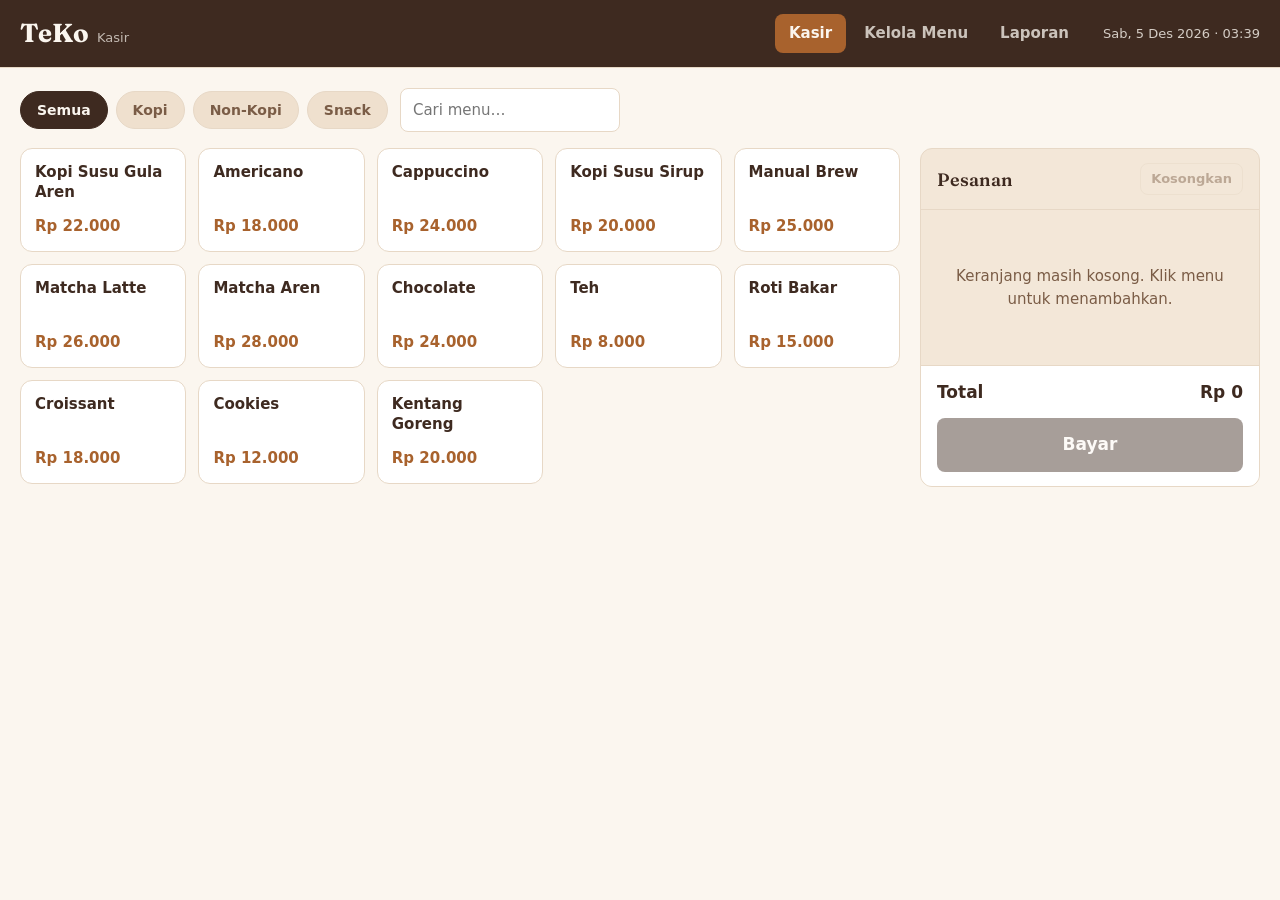
<file: index.html>
<!DOCTYPE html>
<html lang="id">
<head>
  <meta charset="UTF-8">
  <meta name="viewport" content="width=device-width, initial-scale=1">
  <title>Kasir TeKo</title>
  <link rel="preconnect" href="https://fonts.googleapis.com">
  <link rel="preconnect" href="https://fonts.gstatic.com" crossorigin>
  <link href="https://fonts.googleapis.com/css2?family=Fraunces:opsz,wght@9..144,600;9..144,700&display=swap" rel="stylesheet">
  <link rel="stylesheet" href="css/base.css">
  <link rel="stylesheet" href="css/components.css">
  <link rel="stylesheet" href="css/views.css">
</head>
<body>
  <header class="app-header">
    <div class="brand">
      <span class="brand-logo">TeKo</span>
      <span class="brand-sub">Kasir</span>
    </div>
    <nav id="nav" class="nav" aria-label="Navigasi utama"></nav>
    <span id="jam" class="jam"></span>
  </header>

  <div id="banner" class="banner-wrap sembunyi"></div>

  <main id="mount" class="mount"></main>

  <div id="lapisan-modal" class="lapisan-modal sembunyi"></div>
  <div id="lapisan-toast" class="lapisan-toast" aria-live="polite"></div>

  <script type="module" src="js/app.js"></script>
</body>
</html>
</file>
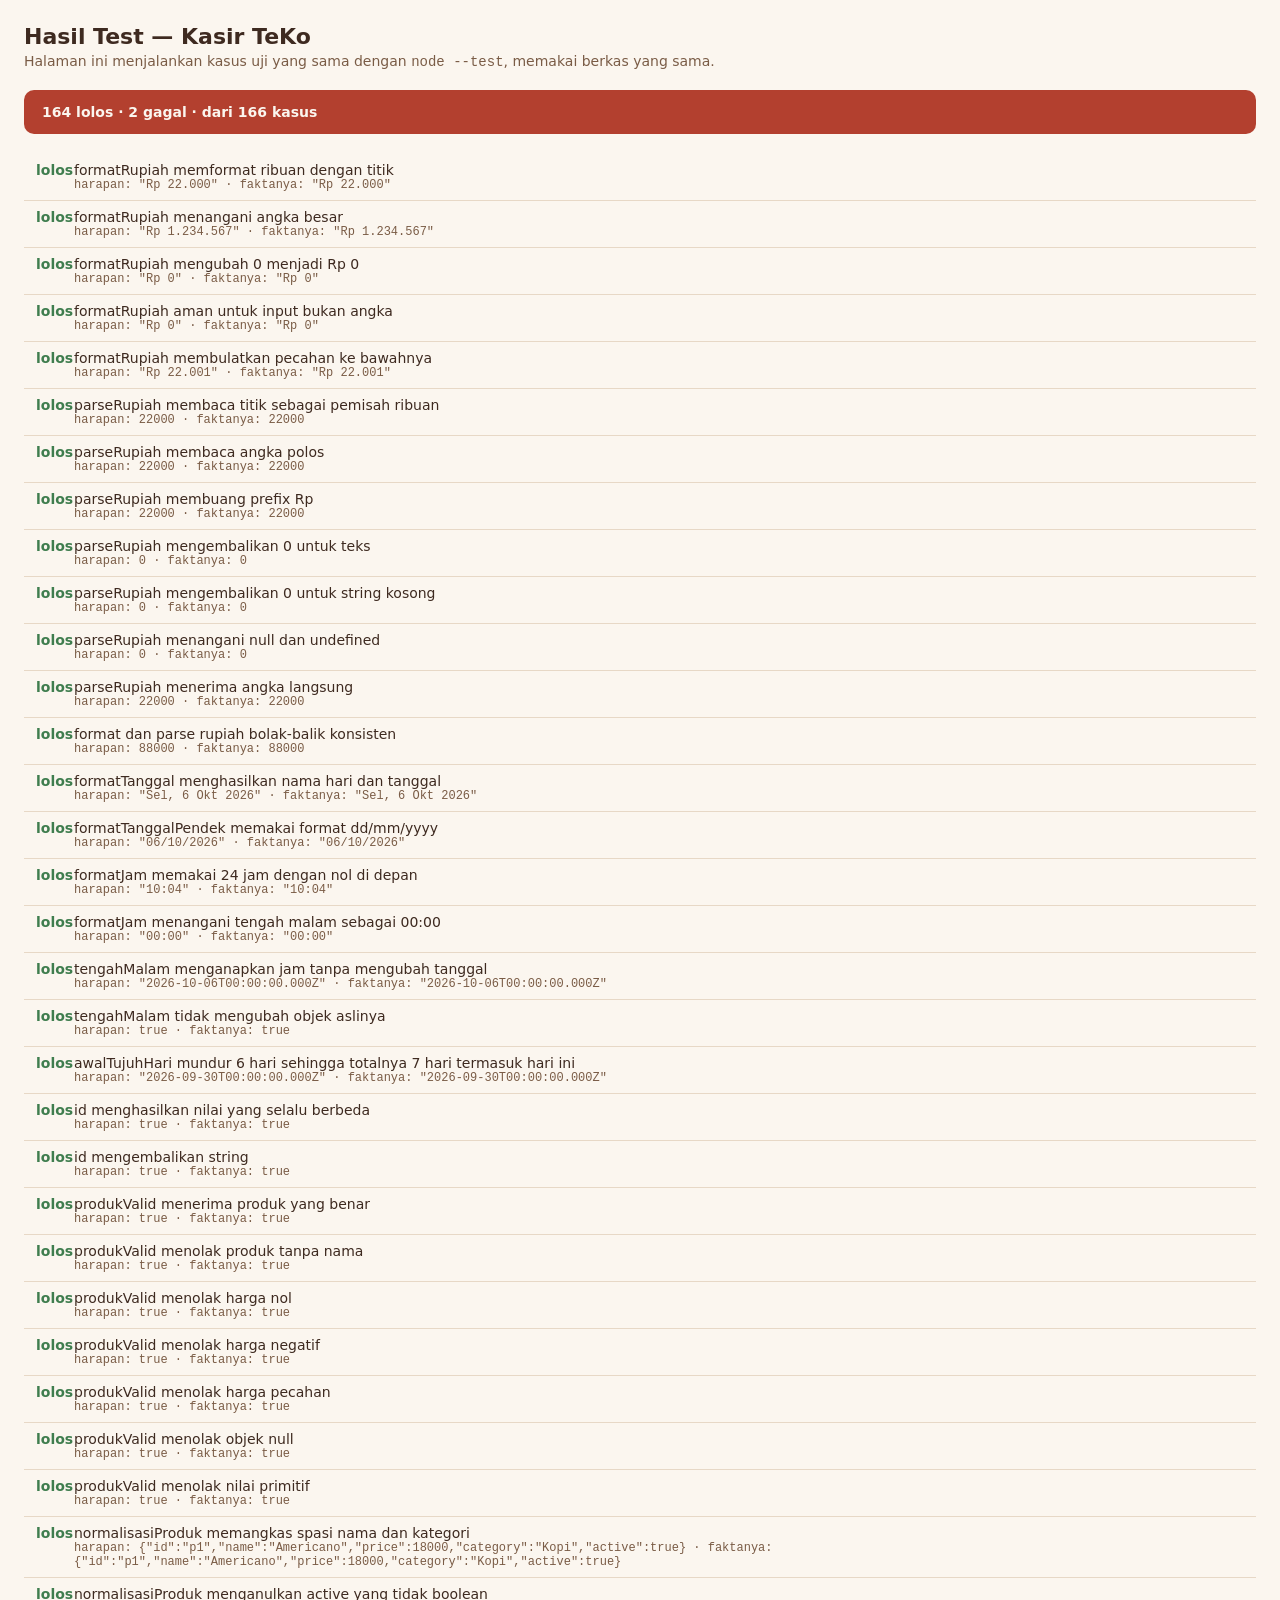
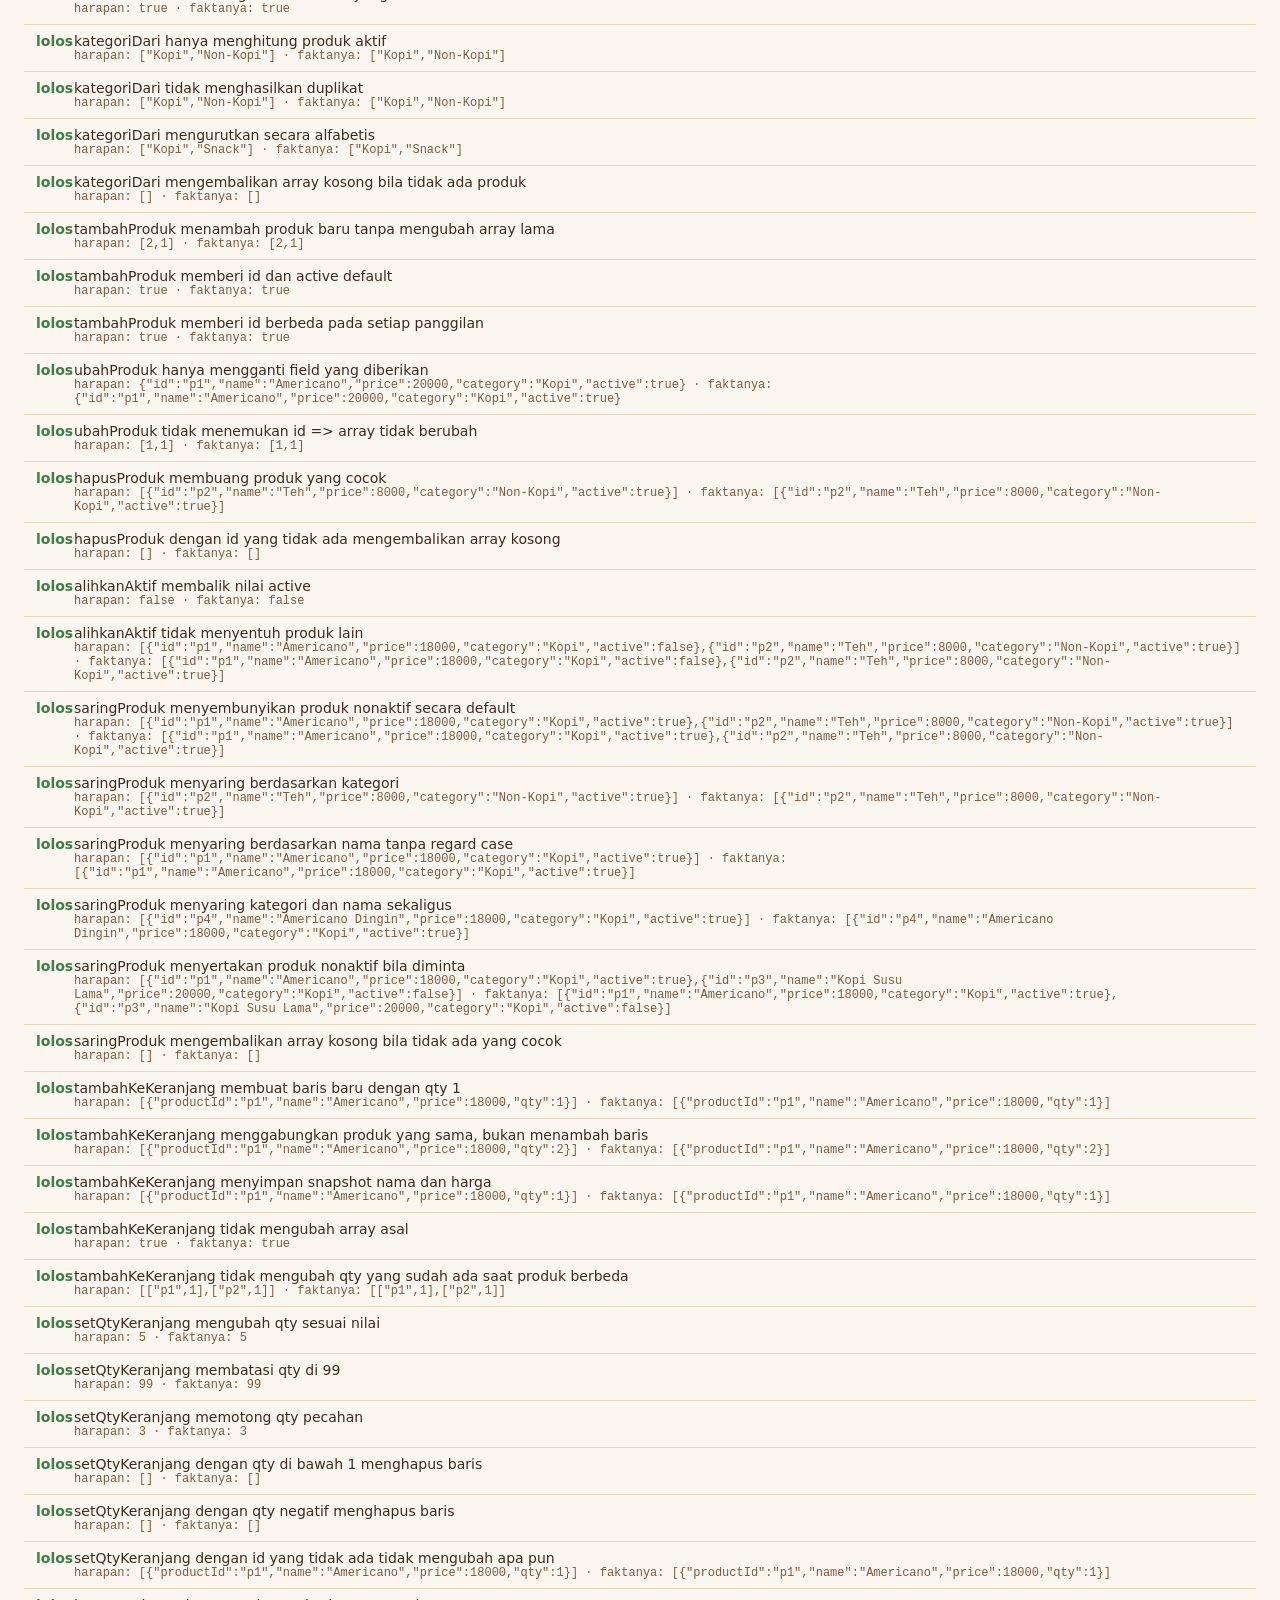
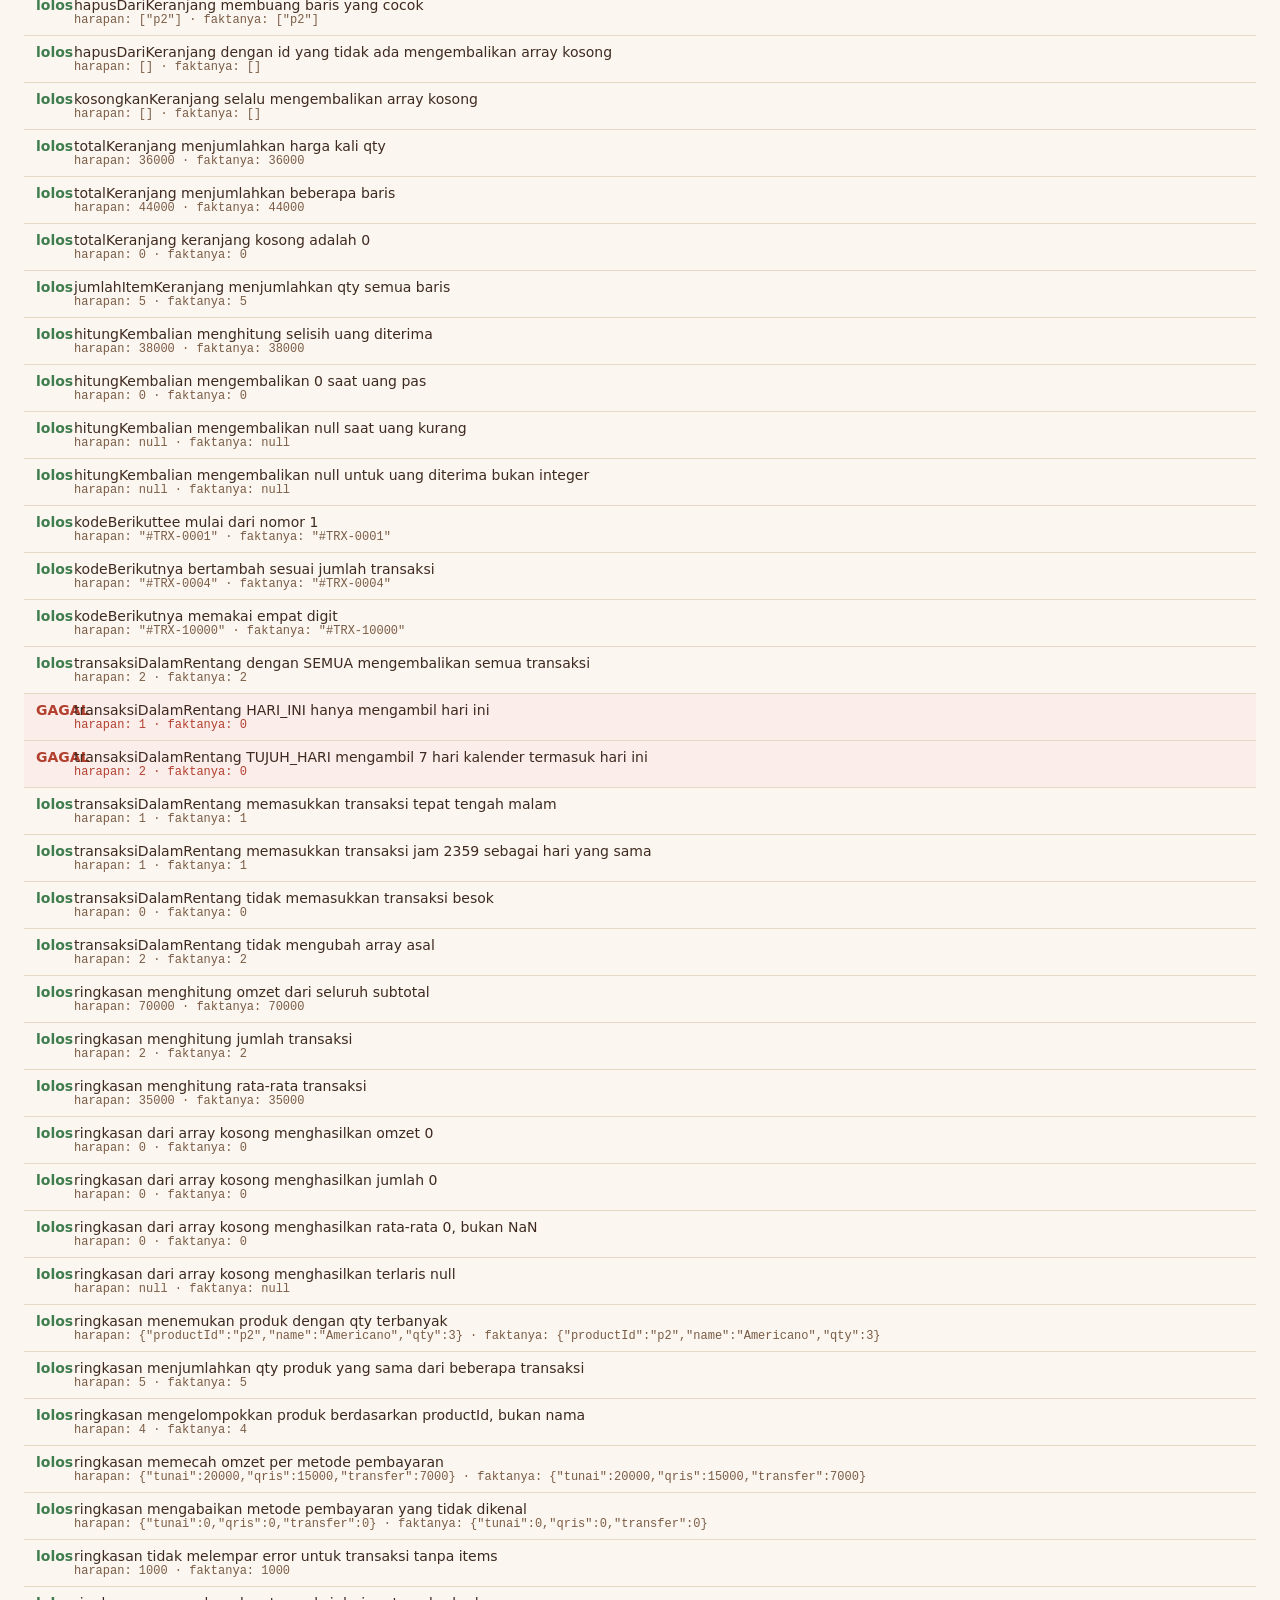
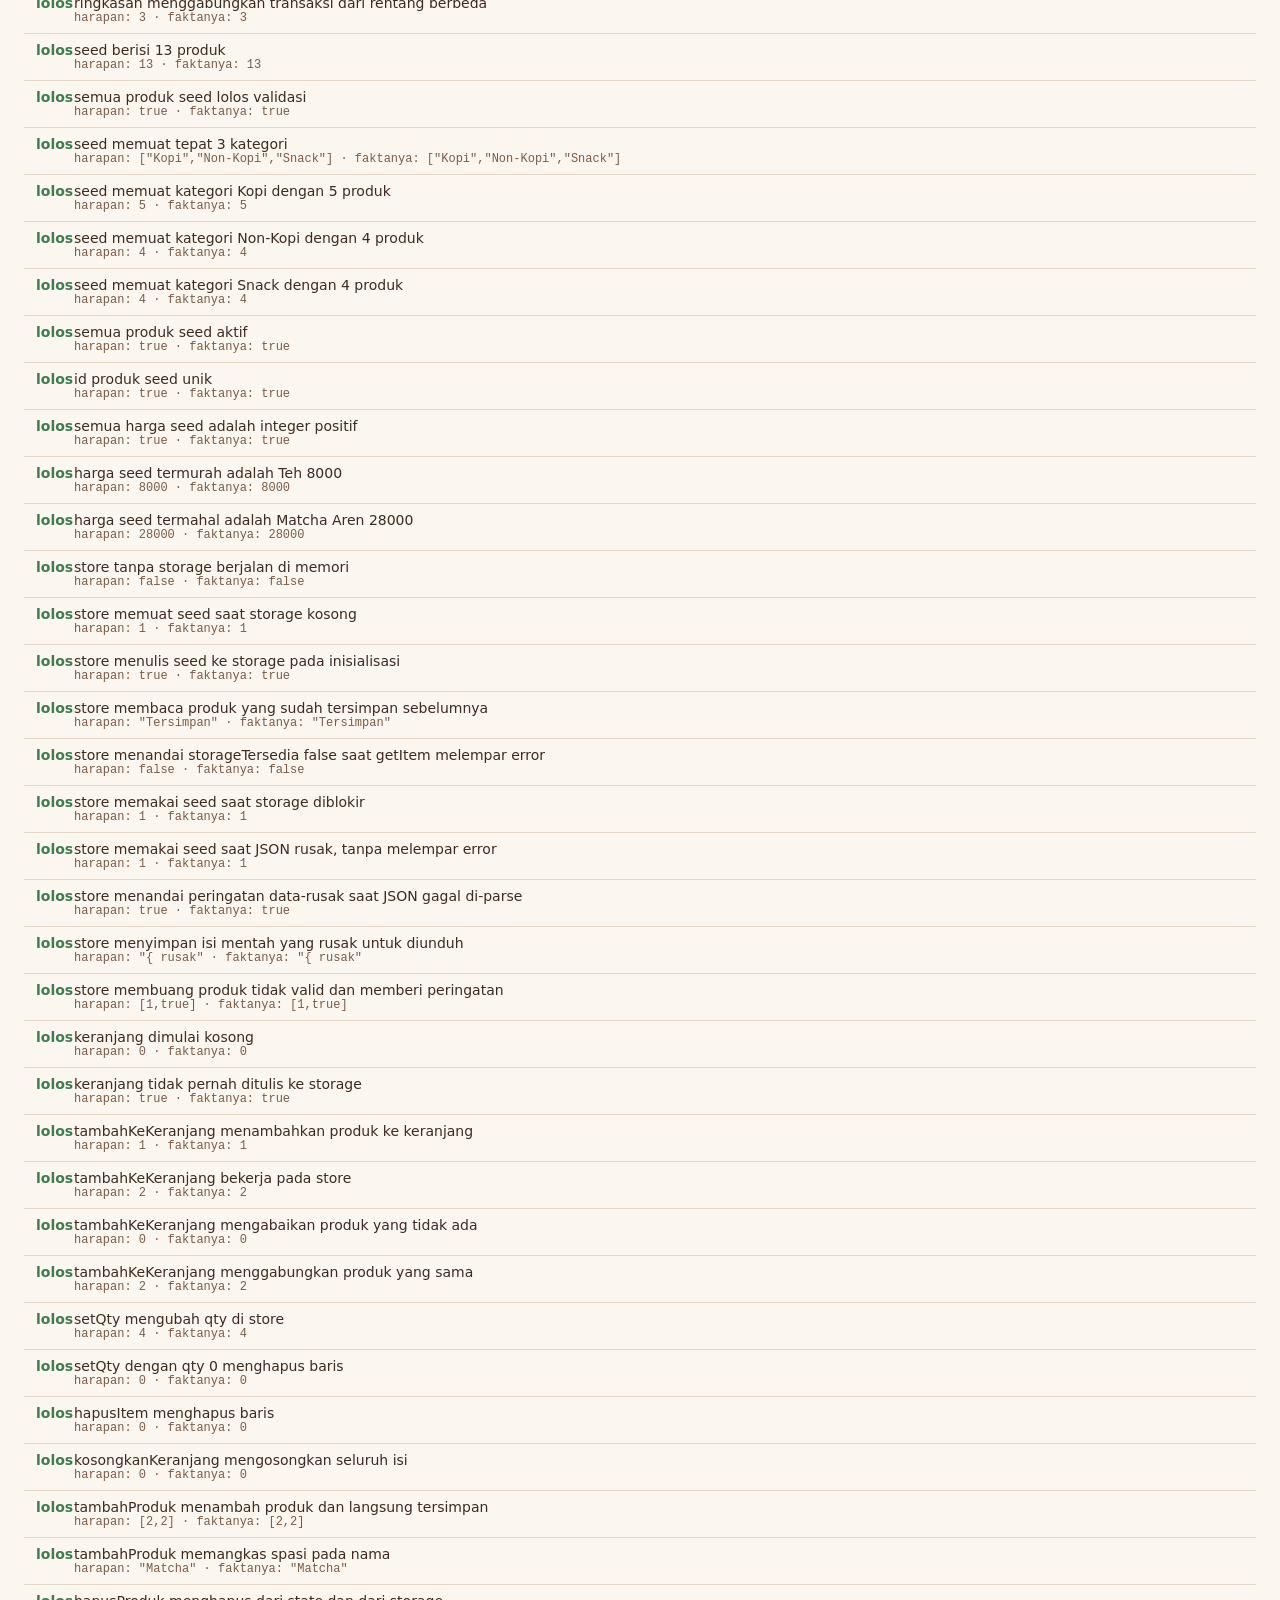
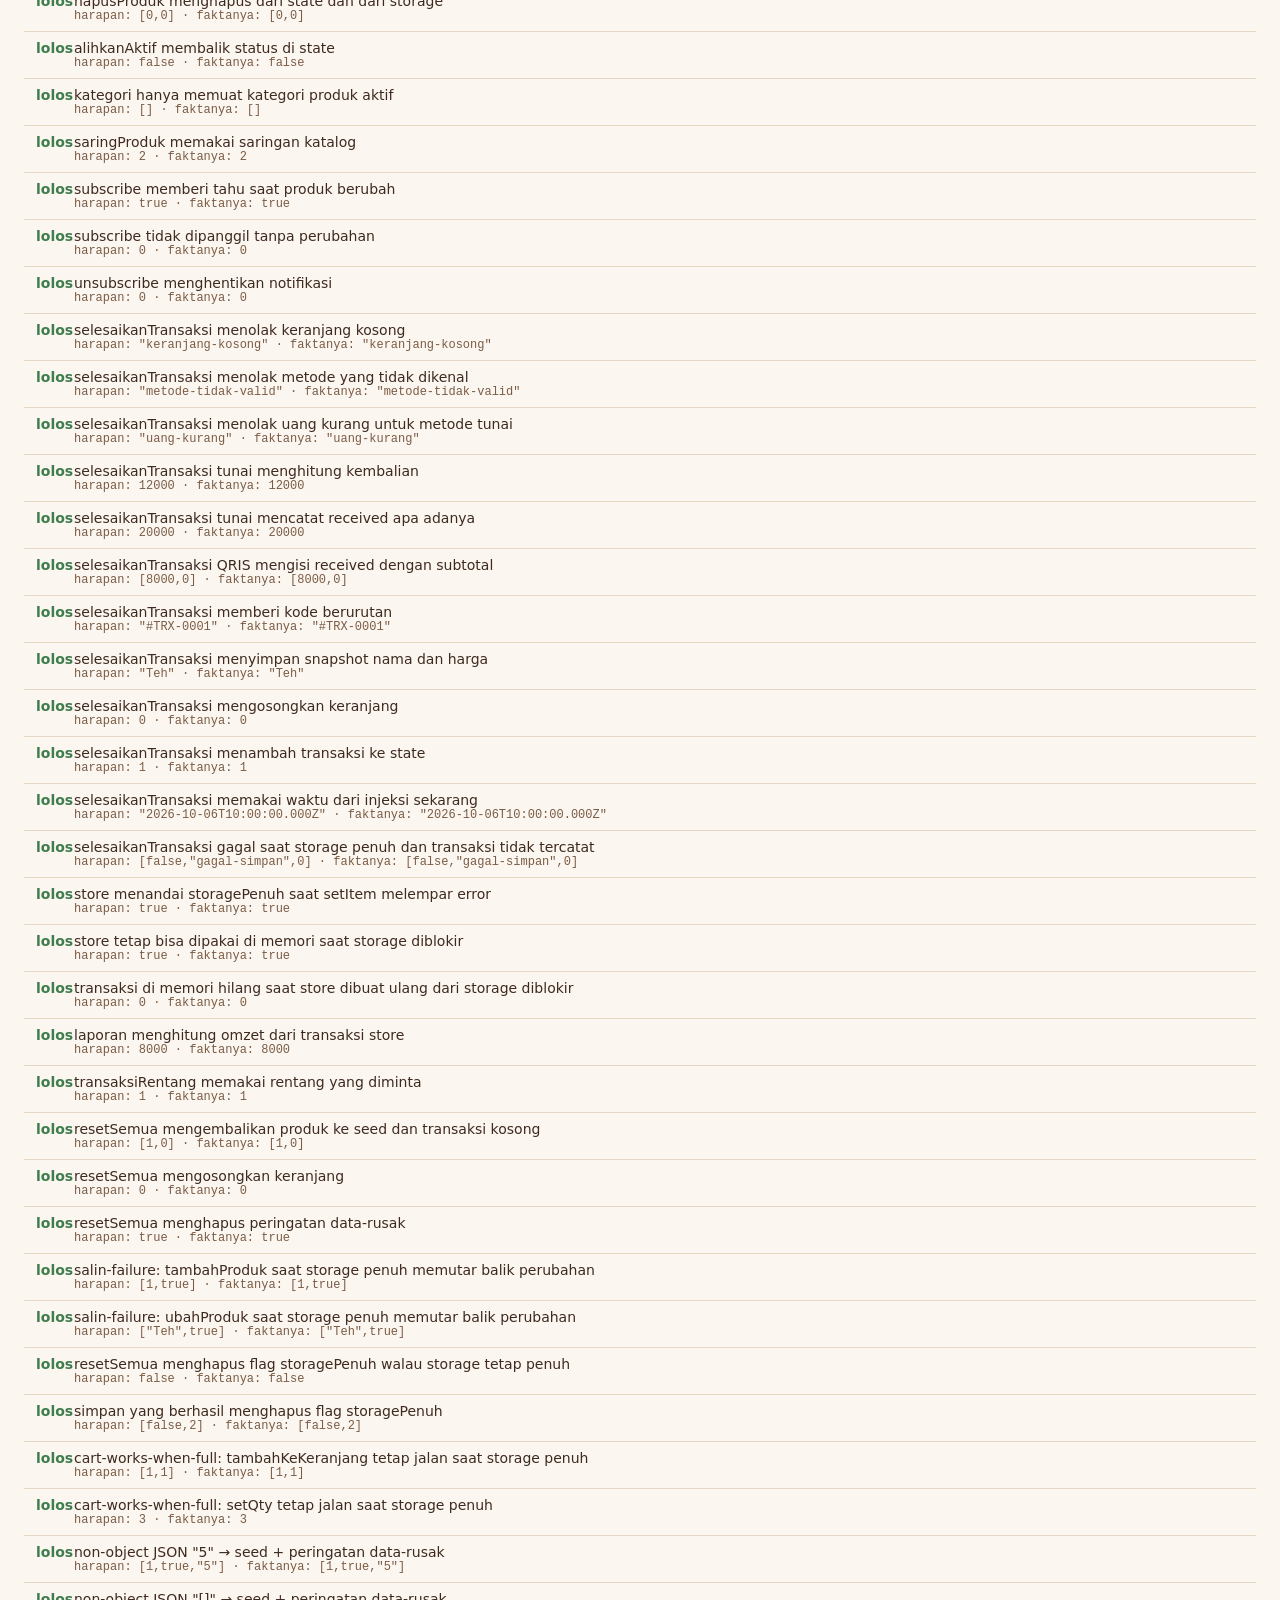
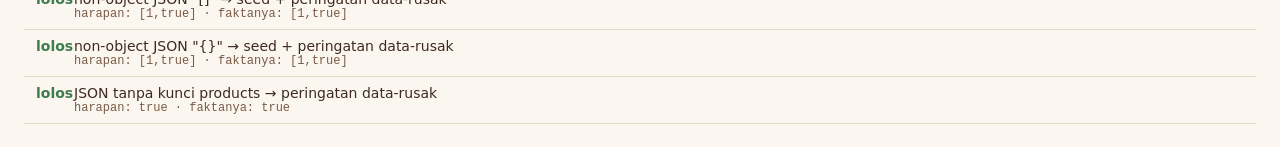
<file: tests/run.html>
<!DOCTYPE html>
<html lang="id">
<head>
  <meta charset="UTF-8">
  <meta name="viewport" content="width=device-width, initial-scale=1">
  <title>Hasil Test — Kasir TeKo</title>
  <style>
    :root { --lolos: #3F7D4E; --gagal: #B3402F; --garis: #E7D8C6; --lembut: #7A5C46; }
    * { box-sizing: border-box; }
    body {
      margin: 0; padding: 24px;
      font-family: ui-sans-serif, system-ui, "Segoe UI", sans-serif;
      background: #FBF6EF; color: #3E2A20; font-size: 14px;
    }
    h1 { margin: 0 0 4px; font-size: 22px; }
    .sub { margin: 0 0 20px; color: var(--lembut); }
    #ringkasan {
      position: sticky; top: 0; padding: 14px 18px; margin-bottom: 20px;
      border-radius: 10px; background: #3E2A20; color: #FBF6EF; font-weight: 700;
    }
    #ringkasan.lolos { background: var(--lolos); }
    #ringkasan.gagal { background: var(--gagal); }
    .kasus {
      display: grid; grid-template-columns: 28px 1fr; gap: 10px;
      padding: 8px 12px; border-bottom: 1px solid var(--garis);
    }
    .kasus.gagal { background: #FBEDEA; }
    .tanda { font-weight: 700; color: var(--lembut); }
    .kasus.lolos .tanda { color: var(--lolos); }
    .kasus.gagal .tanda { color: var(--gagal); }
    .pesan {
      font-family: ui-monospace, "Courier New", monospace;
      font-size: 12px; color: var(--lembut);
    }
    .pesan.galat { color: var(--gagal); }
  </style>
</head>
<body>
  <h1>Hasil Test — Kasir TeKo</h1>
  <p class="sub">Halaman ini menjalankan kasus uji yang sama dengan <code>node --test</code>, memakai berkas yang sama.</p>
  <div id="ringkasan">Menjalankan…</div>
  <div id="hasil"></div>

  <script type="module">
    import { daftarKasus } from "./cases.js";

    const hasilEl = document.getElementById("hasil");
    const ringkasanEl = document.getElementById("ringkasan");

    let total = 0;
    let lolos = 0;
    const namaGagal = [];

    function baris(nama, benar, pesan) {
      const d = document.createElement("div");
      d.className = `kasus ${benar ? "lolos" : "gagal"}`;

      const tanda = document.createElement("span");
      tanda.className = "tanda";
      tanda.textContent = benar ? "lolos" : "GAGAL";

      const isi = document.createElement("div");
      const judul = document.createElement("div");
      judul.textContent = nama;
      isi.append(judul);

      if (pesan) {
        const p = document.createElement("div");
        p.className = `pesan${benar ? "" : " galat"}`;
        p.textContent = pesan;
        isi.append(p);
      }

      d.append(tanda, isi);
      return d;
    }

    function test(nama, fn) {
      total += 1;
      try {
        const hasil = fn();
        if (hasil && hasil.ok === true) {
          lolos += 1;
          hasilEl.append(baris(nama, true, hasil.pesan));
        } else {
          namaGagal.push(nama);
          hasilEl.append(baris(nama, false, hasil ? hasil.pesan : "fungsi mengembalikan null"));
        }
      } catch (e) {
        namaGagal.push(nama);
        hasilEl.append(baris(nama, false, `exception: ${e.message}`));
      }
    }

    daftarKasus({ test });

    ringkasanEl.textContent = `${lolos} lolos · ${namaGagal.length} gagal · dari ${total} kasus`;
    ringkasanEl.classList.add(namaGagal.length === 0 ? "lolos" : "gagal");
    document.title = namaGagal.length === 0
      ? `OK — ${lolos} lolos`
      : `${namaGagal.length} gagal`;
  </script>
</body>
</html>
</file>
<file: css/base.css>
/* ===== Token ===== */
:root {
  --c-bg: #FBF6EF;
  --c-surface: #FFFFFF;
  --c-ink: #3E2A20;
  --c-ink-soft: #7A5C46;
  --c-accent: #A8622D;
  --c-line: #E7D8C6;
  --c-tint: #EFE0CE;
  --c-panel: #F3E7D8;
  --c-success: #3F7D4E;
  --c-danger: #B3402F;

  --f-serif: "Fraunces", Georgia, "Times New Roman", serif;
  --f-sans: ui-sans-serif, system-ui, "Segoe UI", Roboto, "Helvetica Neue", sans-serif;

  --r-kartu: 12px;
  --r-kecil: 8px;
  --s-sentuh: 44px;
  --bayang-modal: 0 24px 60px rgba(62, 42, 32, .28);
}

/* ===== Reset ===== */
*, *::before, *::after { box-sizing: border-box; }
html, body { height: 100%; }
body {
  margin: 0;
  background: var(--c-bg);
  color: var(--c-ink);
  font-family: var(--f-sans);
  font-size: 15px;
  line-height: 1.5;
  -webkit-font-smoothing: antialiased;
}
h1, h2, h3 { margin: 0; font-weight: 600; }
button { font: inherit; color: inherit; }
input, select, textarea { font: inherit; color: inherit; }
img { max-width: 100%; display: block; }

/* ===== Utilitas ===== */
.sr-only {
  position: absolute; width: 1px; height: 1px; padding: 0; margin: -1px;
  overflow: hidden; clip: rect(0 0 0 0); white-space: nowrap; border: 0;
}
.sembunyi { display: none !important; }

/* ===== Fokus ===== */
:focus-visible {
  outline: 3px solid var(--c-accent);
  outline-offset: 2px;
}

/* ===== Cetak struk ===== */
/* R2: jangan pakai `body > * { display: none }` + re-show `#cetak-struk`,
   karena display:none pada ancestor tidak bisa di-override oleh descendant
   (#cetak-struk tinggal di dalam #lapisan-modal) — hasil cetak akan kosong.
   Sebagai gantinya sembunyikan chrome aplikasi satu per satu dan
   buka-tutup (un-constrain) chrome modal. */
@media print {
  .app-header, .banner-wrap, .mount, .lapisan-toast, .bar-sticky {
    display: none !important;
  }
  .lapisan-modal, .modal-overlay {
    position: static !important;
    inset: auto !important;
    display: block !important;
    padding: 0 !important;
    background: none !important;
  }
  .modal {
    position: static !important;
    max-width: none !important;
    width: auto !important;
    margin: 0 !important;
    border: 0 !important;
    box-shadow: none !important;
  }
  .modal-kepala, .modal-kaki {
    display: none !important;
  }
  #cetak-struk {
    position: static !important;
    width: 58mm !important;
    padding: 0 !important;
    border: 0 !important;
    box-shadow: none !important;
    font-family: ui-monospace, "Courier New", monospace !important;
    font-size: 11px !important;
    color: #000 !important;
    background: #fff !important;
  }
  @page { size: 58mm auto; margin: 4mm; }
}
</file>
<file: css/components.css>
/* ===== Tombol ===== */
.tombol {
  display: inline-flex; align-items: center; justify-content: center;
  gap: 8px; min-height: var(--s-sentuh); padding: 0 18px;
  border: 1px solid transparent; border-radius: var(--r-kecil);
  background: var(--c-tint); color: var(--c-ink);
  font-weight: 600; cursor: pointer;
  transition: filter .12s ease, background .12s ease;
}
.tombol:hover:not(:disabled) { filter: brightness(1.04); }
.tombol:disabled { opacity: .45; cursor: not-allowed; }
.tombol-utama { background: var(--c-ink); color: var(--c-bg); }
.tombol-utama:hover:not(:disabled) { background: #33231A; }
.tombol-aksen { background: var(--c-accent); color: #fff; }
.tombol-bahaya { background: var(--c-danger); color: #fff; }
.tombol-bahaya-lembut { background: #FBEDEA; border-color: #E5B8AE; color: var(--c-danger); }
.tombol-hantu { background: transparent; border-color: var(--c-line); color: var(--c-ink-soft); }
.tombol-kecil { min-height: 32px; padding: 0 10px; font-size: 13px; }
.tombol-ikon {
  min-height: 36px; width: 36px; padding: 0; border-radius: var(--r-kecil);
  background: transparent; border: 1px solid var(--c-line); cursor: pointer;
}

/* ===== Isian ===== */
.label {
  display: block; margin-bottom: 6px;
  font-size: 12px; font-weight: 600; letter-spacing: .04em;
  text-transform: uppercase; color: var(--c-ink-soft);
}
.isian {
  width: 100%; min-height: var(--s-sentuh); padding: 0 12px;
  border: 1px solid var(--c-line); border-radius: var(--r-kecil);
  background: var(--c-surface);
}
.isian:focus-visible { outline: 3px solid var(--c-accent); outline-offset: 1px; }
.baris-isian { margin-bottom: 16px; }
.galat-teks { margin: 6px 0 0; color: var(--c-danger); font-size: 13px; }

/* ===== Chip ===== */
.chip {
  display: inline-flex; align-items: center; min-height: 38px;
  padding: 0 16px; border: 1px solid var(--c-line); border-radius: 999px;
  background: var(--c-tint); color: var(--c-ink-soft);
  font-size: 14px; font-weight: 600; cursor: pointer;
}
.chip.aktif { background: var(--c-ink); border-color: var(--c-ink); color: var(--c-bg); }
.daftar-chip { display: flex; gap: 8px; flex-wrap: wrap; }

/* ===== Kartu produk ===== */
.kartu-produk { display: grid; gap: 12px; }
.daftar-produk {
  display: grid; gap: 12px;
  grid-template-columns: repeat(auto-fill, minmax(150px, 1fr));
}
.kartu-produk-item {
  display: flex; flex-direction: column; justify-content: space-between; gap: 10px;
  min-height: 104px; padding: 14px;
  border: 1px solid var(--c-line); border-radius: var(--r-kartu);
  background: var(--c-surface); text-align: left; cursor: pointer;
  transition: transform .1s ease, border-color .1s ease;
}
.kartu-produk-item:hover { transform: translateY(-2px); border-color: var(--c-accent); }
.kartu-produk-item:active { transform: translateY(0); }
.kartu-produk-nama { font-weight: 600; line-height: 1.3; }
.kartu-produk-harga { color: var(--c-accent); font-weight: 700; }
.kosong-state {
  padding: 48px 16px; text-align: center; color: var(--c-ink-soft);
  border: 1px dashed var(--c-line); border-radius: var(--r-kartu);
}

/* ===== Banner ===== */
.banner-wrap { padding: 12px 20px; display: grid; gap: 8px; }
.banner {
  display: flex; align-items: center; gap: 12px; flex-wrap: wrap;
  padding: 12px 16px; border-radius: var(--r-kecil);
  background: #FFF4D6; border: 1px solid #E8C97A; color: #6B4E13;
}

/* ===== Modal ===== */
.lapisan-modal { position: fixed; inset: 0; z-index: 60; }
.modal-overlay {
  position: absolute; inset: 0; display: grid; place-items: center;
  padding: 20px; background: rgba(62, 42, 32, .45); overflow-y: auto;
}
.modal {
  width: min(520px, 100%); max-height: 90vh; display: flex; flex-direction: column;
  border-radius: 16px; background: var(--c-surface); box-shadow: var(--bayang-modal);
}
.modal-kepala {
  display: flex; align-items: center; justify-content: space-between;
  gap: 12px; padding: 18px 20px 12px;
}
.modal-kepala h2 { font-family: var(--f-serif); font-size: 20px; }
.modal-tutup { font-size: 26px; line-height: 1; }
.modal-isi { padding: 4px 20px 12px; overflow-y: auto; }
.modal-pesan { margin: 0 0 8px; color: var(--c-ink-soft); }
.modal-kaki {
  display: flex; gap: 10px; justify-content: flex-end;
  padding: 12px 20px 18px; border-top: 1px solid var(--c-line);
}

/* ===== Toast ===== */
.lapisan-toast {
  position: fixed; left: 50%; bottom: 24px; transform: translateX(-50%);
  z-index: 80; display: grid; gap: 8px; justify-items: center;
  pointer-events: none;
}
.toast {
  padding: 12px 18px; border-radius: var(--r-kecil);
  background: var(--c-ink); color: var(--c-bg);
  box-shadow: var(--bayang-modal); font-weight: 600;
}
.toast-sukses { background: var(--c-success); }
.toast-galat { background: var(--c-danger); }

/* ===== Tabel ===== */
.tabel { width: 100%; border-collapse: collapse; }
.tabel th, .tabel td {
  padding: 12px 10px; text-align: left; border-bottom: 1px solid var(--c-line);
}
.tabel th { font-size: 12px; text-transform: uppercase; letter-spacing: .04em; color: var(--c-ink-soft); }
.tabel tbody tr:hover { background: var(--c-panel); }
.tabel-angka { text-align: right; font-variant-numeric: tabular-nums; }
.lencana-aktif {
  display: inline-block; padding: 2px 10px; border-radius: 999px;
  font-size: 12px; font-weight: 600;
  background: #E4F1E6; color: var(--c-success);
}
.lencana-nonaktif {
  display: inline-block; padding: 2px 10px; border-radius: 999px;
  font-size: 12px; font-weight: 600;
  background: #EFE9E4; color: var(--c-ink-soft);
}

/* ===== Checkout ===== */
.checkout { display: grid; gap: 12px; }
.checkout-total {
  margin: 0; font-family: var(--f-serif); font-size: 26px; font-weight: 700;
  font-variant-numeric: tabular-nums;
}
.checkout-pilihan { display: grid; gap: 10px; }
.checkout-pilihan-item {
  display: grid; gap: 2px; padding: 14px 16px; text-align: left;
  min-height: var(--s-sentuh); cursor: pointer;
  border: 1px solid var(--c-line); border-radius: var(--r-kecil);
  background: var(--c-surface);
}
.checkout-pilihan-item:hover { border-color: var(--c-accent); }
.checkout-pilihan-item strong { font-size: 16px; }
.checkout-pilihan-item span { font-size: 13px; color: var(--c-ink-soft); }
.checkout-cepat { display: flex; gap: 8px; flex-wrap: wrap; }
.checkout-kembalian {
  margin: 0; font-weight: 700; font-variant-numeric: tabular-nums; color: var(--c-success);
}
.checkout-kembalian.kurang { color: var(--c-danger); }
.checkout-struk { display: grid; place-items: center; }
.galat-panel {
  padding: 14px 16px; border-radius: var(--r-kecil);
  background: #FBEDEA; border: 1px solid var(--c-danger); color: var(--c-danger);
}
.galat-panel p { margin: 0; }

/* ===== Struk ===== */
.struk-bangko { text-align: center; margin-bottom: 12px; }
.struk-nama { font-family: var(--f-serif); font-size: 20px; font-weight: 700; }
.struk-kode, .struk-waktu { font-size: 12px; }
.struk-tabel { width: 100%; border-collapse: collapse; margin-bottom: 12px; }
.struk-tabel td { padding: 3px 0; vertical-align: top; }
.struk-qty { text-align: center; width: 34px; }
.struk-jumlah { text-align: right; width: 90px; font-variant-numeric: tabular-nums; }
.struk-total {
  display: flex; justify-content: space-between; gap: 12px;
  font-variant-numeric: tabular-nums;
}
.struk-total:nth-of-type(2) { font-weight: 700; }
.struk-kaki { margin-top: 14px; text-align: center; font-size: 12px; }
</file>
<file: css/views.css>
/* ===== Kerangka halaman ===== */
.mount { padding: 20px; }
.app-header {
  display: flex; align-items: center; gap: 20px; flex-wrap: wrap;
  padding: 14px 20px; border-bottom: 1px solid var(--c-line);
  background: var(--c-ink); color: var(--c-bg);
  position: sticky; top: 0; z-index: 20;
}
.brand { display: flex; align-items: baseline; gap: 8px; }
.brand-logo { font-family: var(--f-serif); font-size: 26px; font-weight: 700; }
.brand-sub { font-size: 13px; opacity: .7; }
.nav { display: flex; gap: 4px; margin-left: auto; }
.nav-item {
  padding: 8px 14px; border-radius: var(--r-kecil);
  color: var(--c-bg); text-decoration: none; font-weight: 600; opacity: .75;
}
.nav-item:hover { opacity: 1; background: rgba(255, 255, 255, .1); }
.nav-item.aktif { opacity: 1; background: var(--c-accent); }
.jam { font-size: 13px; opacity: .8; font-variant-numeric: tabular-nums; }

/* ===== Halaman kasir ===== */
.kasir {
  display: grid; gap: 20px;
  grid-template-columns: minmax(0, 1fr) 340px;
  align-items: start;
}
.kasir-alat {
  display: flex; gap: 12px; align-items: center; flex-wrap: wrap;
  margin-bottom: 16px;
}
.kasir-alat .isian { max-width: 260px; }

/* ===== Panel keranjang ===== */
.keranjang {
  position: sticky; top: 84px;
  display: flex; flex-direction: column;
  max-height: calc(100vh - 104px);
  border: 1px solid var(--c-line); border-radius: var(--r-kartu);
  background: var(--c-panel); overflow: hidden;
}
.keranjang-kepala {
  display: flex; align-items: center; justify-content: space-between;
  gap: 10px; padding: 14px 16px; border-bottom: 1px solid var(--c-line);
}
.keranjang-kepala h2 { font-family: var(--f-serif); font-size: 18px; }
.keranjang-daftar { flex: 1; overflow-y: auto; padding: 8px; }
.keranjang-item {
  display: grid; grid-template-columns: 1fr auto; gap: 4px 10px;
  padding: 10px 12px; margin-bottom: 6px;
  border-radius: var(--r-kecil); background: var(--c-surface);
}
.keranjang-nama { font-weight: 600; line-height: 1.3; }
.keranjang-harga { font-variant-numeric: tabular-nums; color: var(--c-ink-soft); font-size: 14px; }
.keranjang-totalnya { font-weight: 700; text-align: right; font-variant-numeric: tabular-nums; }
.keranjang-kontrol { display: flex; align-items: center; gap: 4px; }
.keranjang-kontrol button {
  min-width: 34px; height: 34px; border-radius: var(--r-kecil);
  border: 1px solid var(--c-line); background: var(--c-surface);
  cursor: pointer; font-weight: 700;
}
.keranjang-qty { min-width: 30px; text-align: center; font-variant-numeric: tabular-nums; }
.keranjang-kaki {
  padding: 14px 16px; border-top: 1px solid var(--c-line); background: var(--c-surface);
}
.keranjang-subtotal {
  display: flex; justify-content: space-between; align-items: baseline;
  margin-bottom: 12px; font-size: 17px; font-weight: 700;
  font-variant-numeric: tabular-nums;
}
.keranjang-bayar { width: 100%; min-height: 54px; font-size: 17px; }
.keranjang-kosong { padding: 32px 12px; text-align: center; color: var(--c-ink-soft); }

/* Bar sticky mobile */
.bar-sticky {
  position: fixed; left: 0; right: 0; bottom: 0; z-index: 30;
  display: none; align-items: center; gap: 12px;
  padding: 10px 16px; border-top: 1px solid var(--c-line);
  background: var(--c-surface);
}
.bar-sticky-teks { flex: 1; text-align: left; line-height: 1.25; }
.bar-sticky-teks strong { display: block; font-variant-numeric: tabular-nums; }

@media (max-width: 900px) {
  .mount { padding: 16px 16px 96px; }
  .kasir { grid-template-columns: minmax(0, 1fr); }
  .keranjang {
    position: fixed; inset: auto 0 0 0; top: auto; z-index: 50;
    max-height: 82vh; border-radius: 16px 16px 0 0;
    transform: translateY(105%); transition: transform .22s ease;
    box-shadow: var(--bayang-modal);
  }
  .keranjang.terbuka { transform: translateY(0); }
  .bar-sticky { display: flex; }
}

/* ===== Halaman menu ===== */
.halaman-kepala {
  display: flex; align-items: center; justify-content: space-between;
  gap: 12px; flex-wrap: wrap; margin-bottom: 16px;
}
.halaman-kepala h1 { font-family: var(--f-serif); font-size: 24px; }
.halaman-alat { display: flex; gap: 10px; flex-wrap: wrap; align-items: center; }
.daftar-kartu { display: grid; gap: 12px; grid-template-columns: repeat(auto-fill, minmax(260px, 1fr)); }
.kartu-menu {
  display: flex; justify-content: space-between; gap: 12px;
  padding: 14px; border: 1px solid var(--c-line);
  border-radius: var(--r-kartu); background: var(--c-surface);
}
.kartu-menu-aksi { display: flex; gap: 6px; align-items: flex-start; }

/* ===== Halaman laporan ===== */
.kartu-statistik {
  display: grid; gap: 12px; margin-bottom: 20px;
  grid-template-columns: repeat(auto-fit, minmax(180px, 1fr));
}
.kartu-statistik-item {
  padding: 16px; border: 1px solid var(--c-line);
  border-radius: var(--r-kartu); background: var(--c-surface);
}
.kartu-statistik-label {
  font-size: 12px; text-transform: uppercase; letter-spacing: .04em;
  color: var(--c-ink-soft); margin-bottom: 6px;
}
.kartu-statistik-nilai { font-family: var(--f-serif); font-size: 24px; font-weight: 700; }
.kartu-statistik-ket { font-size: 13px; color: var(--c-ink-soft); }
.panel {
  padding: 18px; border: 1px solid var(--c-line); border-radius: var(--r-kartu);
  background: var(--c-surface); margin-bottom: 20px;
}
.panel h2 { font-family: var(--f-serif); font-size: 18px; margin-bottom: 12px; }
.baris-metode {
  display: flex; justify-content: space-between; gap: 12px;
  padding: 10px 0; border-bottom: 1px solid var(--c-line);
  font-variant-numeric: tabular-nums;
}
.baris-metode:last-child { border-bottom: 0; }
.area-bahaya {
  padding: 18px; border: 1px solid var(--c-danger); border-radius: var(--r-kartu);
  background: #FBEDEA;
}
.area-bahaya h2 { font-family: var(--f-serif); font-size: 18px; margin-bottom: 6px; color: var(--c-danger); }
.bilah-rincian { padding: 10px 0 10px 16px; border-left: 2px solid var(--c-line); margin-top: 6px; }
.baris-transaksi { cursor: pointer; }
.baris-transaksi:focus-visible { outline: 3px solid var(--c-accent); outline-offset: -3px; }

/* ===== Tabel menu responsif ===== */
.tabel-menu .kartu-menu-nama { font-weight: 600; }
.tabel-menu .kartu-menu-meta { font-size: 13px; color: var(--c-ink-soft); }
.sel-aksi { display: flex; gap: 6px; align-items: center; justify-content: flex-end; }
.sel-aksi-luar { text-align: right; }

@media (max-width: 720px) {
  .tabel-menu thead { display: none; }
  .tabel-menu, .tabel-menu tbody, .tabel-menu tr, .tabel-menu td { display: block; width: 100%; }
  .tabel-menu tr {
    position: relative; margin-bottom: 12px; padding: 12px;
    border: 1px solid var(--c-line); border-radius: var(--r-kartu);
    background: var(--c-surface);
  }
  .tabel-menu tr:hover { background: var(--c-surface); }
  .tabel-menu td { border: 0; padding: 2px 0; }
  .tabel-menu td:nth-child(2) { display: none; }
  .tabel-menu td:nth-child(3) { font-weight: 700; color: var(--c-accent); }
  .tabel-menu td:last-child { margin-top: 10px; }
  .tabel-menu .sel-aksi { justify-content: flex-start; flex-wrap: wrap; }
  .tabel-menu .sel-aksi-luar { text-align: left; }
}
</file>
